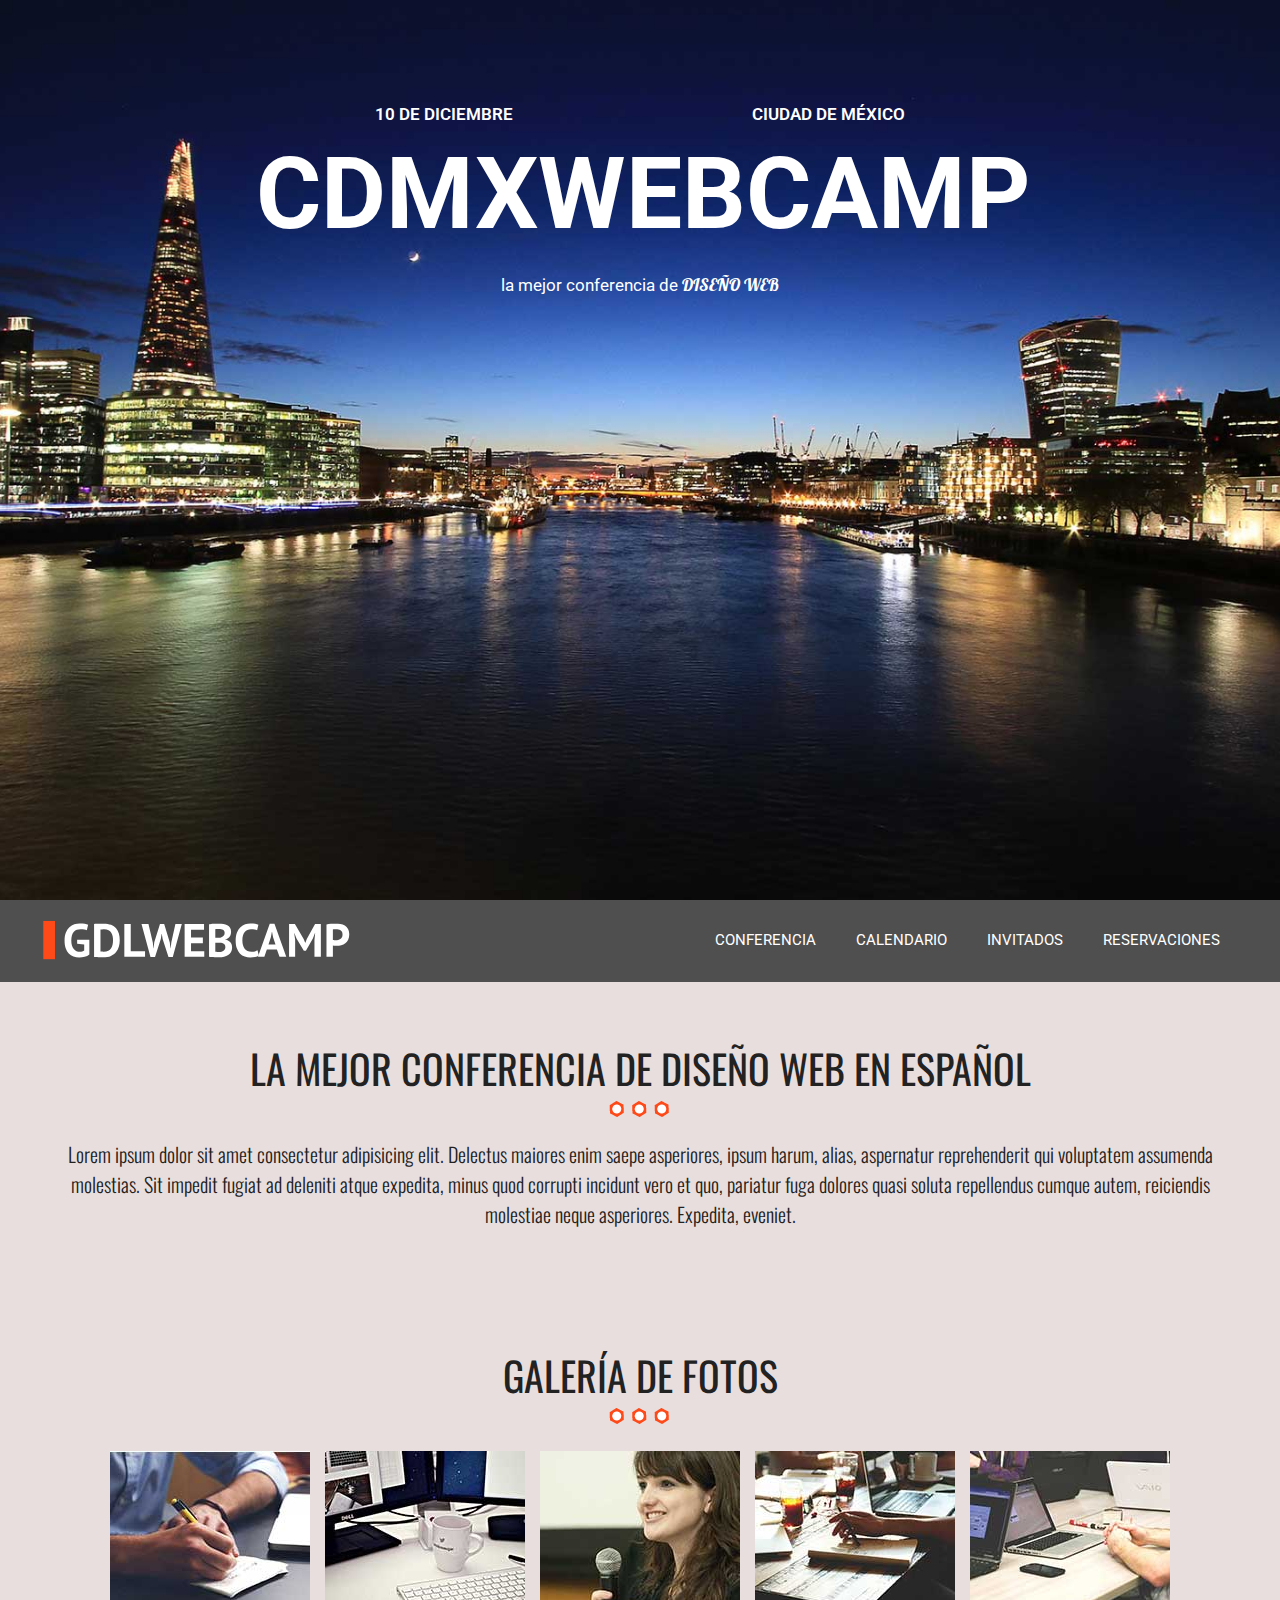
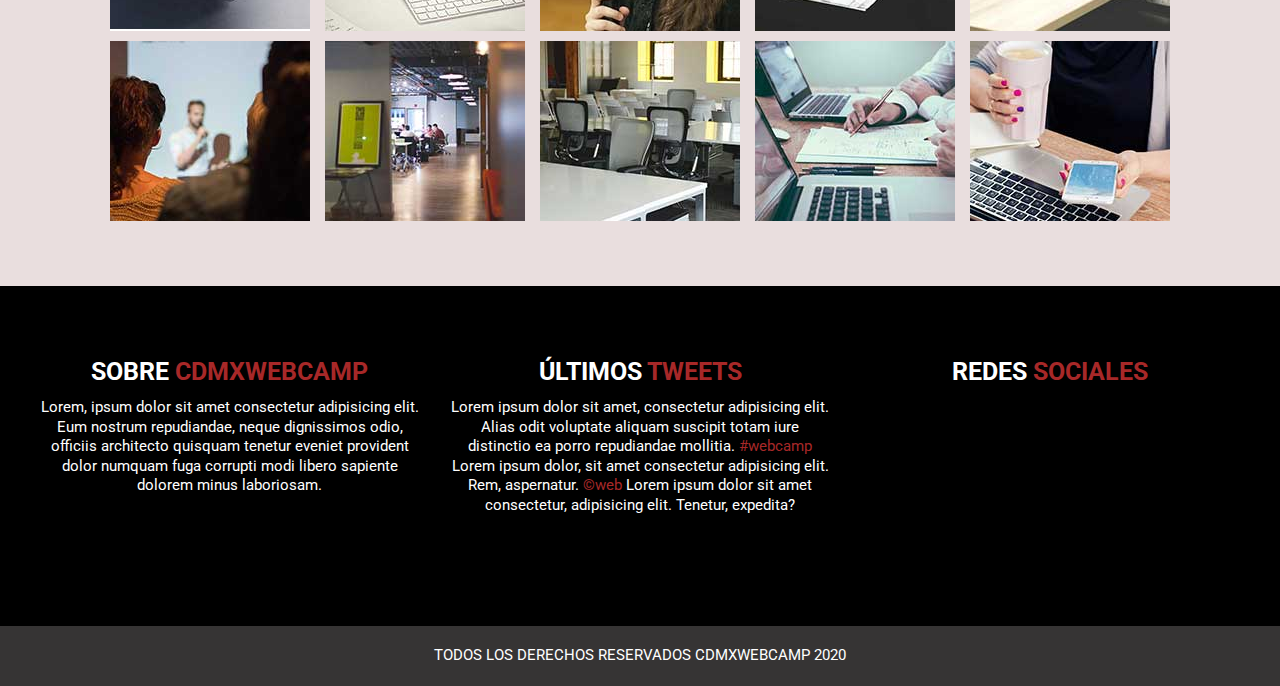
<file: conferencias.html>
<!doctype html>
<html class="no-js" lang="">

  <head>
    <meta charset="utf-8">
    <title>CDMXWebCamp</title>
    <meta name="description" content="">
    <meta name="viewport" content="width=device-width, initial-scale=1">

    <link rel="manifest" href="site.webmanifest">
    <link rel="apple-touch-icon" href="icon.png">
    <!-- Place favicon.ico in the root directory -->

    <link rel="preconnect" href="https://fonts.gstatic.com">
    <link href="https://fonts.googleapis.com/css2?family=Roboto:wght@100;300;400;500;700&display=swap" rel="stylesheet">
    <link href="https://fonts.googleapis.com/css2?family=Lobster&display=swap" rel="stylesheet">
    <link href="https://fonts.googleapis.com/css2?family=Oswald:wght@300;400;600&display=swap" rel="stylesheet">
    <link rel="stylesheet" href="https://use.fontawesome.com/releases/v5.15.1/css/all.css"
      integrity="sha384-vp86vTRFVJgpjF9jiIGPEEqYqlDwgyBgEF109VFjmqGmIY/Y4HV4d3Gp2irVfcrp" crossorigin="anonymous">
    
    <link rel="stylesheet" href="css/normalize.css">
    <link rel="stylesheet" href="css/main.css">
    <link rel="stylesheet" href="css/lightbox.css">

    <meta name="theme-color" content="#fafafa">
  </head>

  <body>
    <!--[if IE]>
    <p class="browserupgrade">You are using an <strong>outdated</strong> browser. Please <a href="https://browsehappy.com/">upgrade your browser</a> to improve your experience and security.</p>
  <![endif]-->

    <!-- Add your site or application content here -->

    <div class="site-header">
      <div class="hero">
        <div class="contenido-header contenedor">
          <nav class="redes-sociales">
            <a href=""><i class="fab fa-facebook-f"></i></a>
            <a href=""><i class="fab fa-twitter"></i></a>
            <a href=""><i class="fab fa-pinterest"></i></a>
            <a href=""><i class="fab fa-instagram"></i></a>
            <a href=""><i class="fab fa-youtube"></i></a>
          </nav>
          <div class="informacion-evento">
            <p class="fecha"><i class="fas fa-calendar-alt"></i> 10 de diciembre</p>
            <p class="ciudad"><i class="fas fa-map-marker-alt"></i> Ciudad de México</p>
          </div> <!-- informacion-evento -->
          <a href="index.html">
            <h1 class="titulo">
              <p>CDMX</p>
              <p>Web</p>
              <p>Camp</p>
            </h1>
          </a>
          <p class="slogan">la mejor conferencia de <span>diseño web</span> </p>
        </div> <!-- contenido-header -->
      </div> <!-- hero -->
    </div>

    <!-- +++++++++++++++++++++++++  BARRA DE NAVEGACION  ++++++++++++++++++++++++++++++++++++ -->

    <div class="barra">
      <div class="contenedor-general ">
        <div class="contenido-barra">
          <div class="responsivo">
            <div class="logo">
              <img src="img/logo.svg" alt="">
            </div>

            <div class="menu-responsive">
              <span></span>
              <span></span>
              <span></span>
            </div>
          </div>

          <nav class="navegacion-principal">
            <a href="conferencia.html">conferencia</a>
            <a href="calendario.html">calendario</a>
            <a href="invitados.html">invitados</a>
            <a href="reservaciones.html">reservaciones</a>
          </nav>
        </div><!-- CONTENIDO-BARRA -->

      </div> <!-- CONTENEDOR GENERAL-->
    </div> <!-- BARRA-->


    <!-- +++++++++++++++++++++++++  SECCION CONFERENCIA    ++++++++++++++++++++++++++++++++++++ -->

    <section class="seccion contenedor-general">
      <div class="contenido-conferencia">
        <h2>la mejor conferencia de diseño web en español</h2>
        <p>Lorem ipsum dolor sit amet consectetur adipisicing elit. Delectus maiores enim saepe asperiores, ipsum harum,
          alias, aspernatur reprehenderit qui voluptatem assumenda molestias. Sit impedit fugiat ad deleniti atque
          expedita, minus quod corrupti incidunt vero et quo, pariatur fuga dolores quasi soluta repellendus cumque
          autem, reiciendis molestiae neque asperiores. Expedita, eveniet.</p>
      </div>
    </section>

    <!-- +++++++++++++++++++++++++  SECCION GALERÍA    ++++++++++++++++++++++++++++++++++++ -->

    <section class="seccion contenedor-galeria">
      <h2>galería de fotos</h2>
      <div class="contenedor-general">
        <a href="img/img/galeria/01.jpg" data-lightbox="galeria">
          <img src="img/img/galeria/thumbs/01.jpg" alt="Imagen galería" >
        </a>
        <a href="img/img/galeria/02.jpg" data-lightbox="galeria">
          <img src="img/img/galeria/thumbs/02.jpg" alt="Imagen galería">
        </a>
        <a href="img/img/galeria/03.jpg" data-lightbox="galeria">
          <img src="img/img/galeria/thumbs/03.jpg" alt="Imagen galería">
        </a>
        <a href="img/img/galeria/04.jpg" data-lightbox="galeria">
          <img src="img/img/galeria/thumbs/04.jpg" alt="Imagen galería">
        </a>
        <a href="img/img/galeria/05.jpg" data-lightbox="galeria">
          <img src="img/img/galeria/thumbs/05.jpg" alt="Imagen galería">
        </a>
        <a href="img/img/galeria/06.jpg" data-lightbox="galeria">
          <img src="img/img/galeria/thumbs/06.jpg" alt="Imagen galería">
        </a>
        <a href="img/img/galeria/07.jpg" data-lightbox="galeria">
          <img src="img/img/galeria/thumbs/07.jpg" alt="Imagen galería">
        </a>
        <a href="img/img/galeria/08.jpg" data-lightbox="galeria">
          <img src="img/img/galeria/thumbs/08.jpg" alt="Imagen galería">
        </a>
        <a href="img/img/galeria/09.jpg" data-lightbox="galeria">
          <img src="img/img/galeria/thumbs/09.jpg" alt="Imagen galería">
        </a>
        <a href="img/img/galeria/10.jpg" data-lightbox="galeria">
          <img src="img/img/galeria/thumbs/10.jpg" alt="Imagen galería">
        </a>

      </div>
    </section>




    <!-- +++++++++++++++++++++++++  FOOTER  ++++++++++++++++++++++++++++++++++++ -->

    <footer class="contenedor-footer">
      <div class="contenedor-general contenido-footer">
        <div class="info-footer">
          <h3>sobre <span>CDMXWebCamp</span></h3>
          <p>Lorem, ipsum dolor sit amet consectetur adipisicing elit. Eum nostrum repudiandae, neque dignissimos odio,
            officiis architecto quisquam tenetur eveniet provident dolor numquam fuga corrupti modi libero sapiente
            dolorem minus laboriosam.</p>
        </div>
        <div class="info-footer">
          <h3>últimos <span>tweets</span></h3>
          <p>Lorem ipsum dolor sit amet, consectetur adipisicing elit. Alias odit voluptate aliquam suscipit totam iure
            distinctio ea porro repudiandae mollitia. <span>#webcamp</span> Lorem ipsum dolor, sit amet consectetur
            adipisicing elit. Rem, aspernatur. <span>&copy;web</span> Lorem ipsum dolor sit amet consectetur,
            adipisicing elit. Tenetur, expedita? </p>
        </div>
        <div class="info-footer">
          <h3>redes <span>sociales</span></h3>
          <nav class="redes-sociales">
            <a href=""><i class="fab fa-facebook-f"></i></a>
            <a href=""><i class="fab fa-twitter"></i></a>
            <a href=""><i class="fab fa-pinterest"></i></a>
            <a href=""><i class="fab fa-instagram"></i></a>
            <a href=""><i class="fab fa-youtube"></i></a>
          </nav>
        </div>
      </div>
      <!--contenedor-->
      <p class="derechos">todos los derechos reservados CDMXWebCamp 2020</p>
    </footer>








    <script src="js/vendor/modernizr-3.8.0.min.js"></script>
    <script src="https://code.jquery.com/jquery-3.4.1.min.js"
      integrity="sha256-CSXorXvZcTkaix6Yvo6HppcZGetbYMGWSFlBw8HfCJo=" crossorigin="anonymous"></script>
    <script>
      window.jQuery || document.write('<script src="js/vendor/jquery-3.4.1.min.js"><\/script>')

    </script>
    <script src="js/jquery.lettering.js"></script>
    <script src="js/jquery.countdown.min.js"></script>
    <script src="js/jquery.animateNumber.min.js"></script>
    
    <script src="js/plugins.js"></script>
    <!-- <script src="js/mapa.js"></script> -->
    <script src="js/main.js"></script>
    <script src="js/lightbox.js"></script>
    <!-- Google Analytics: change UA-XXXXX-Y to be your site's ID. -->
    <script>
      window.ga = function () {
        ga.q.push(arguments)
      };
      ga.q = [];
      ga.l = +new Date;
      ga('create', 'UA-XXXXX-Y', 'auto');
      ga('set', 'transport', 'beacon');
      ga('send', 'pageview')

    </script>
    <script src="https://www.google-analytics.com/analytics.js" async></script>
  </body>

</html>
</file>
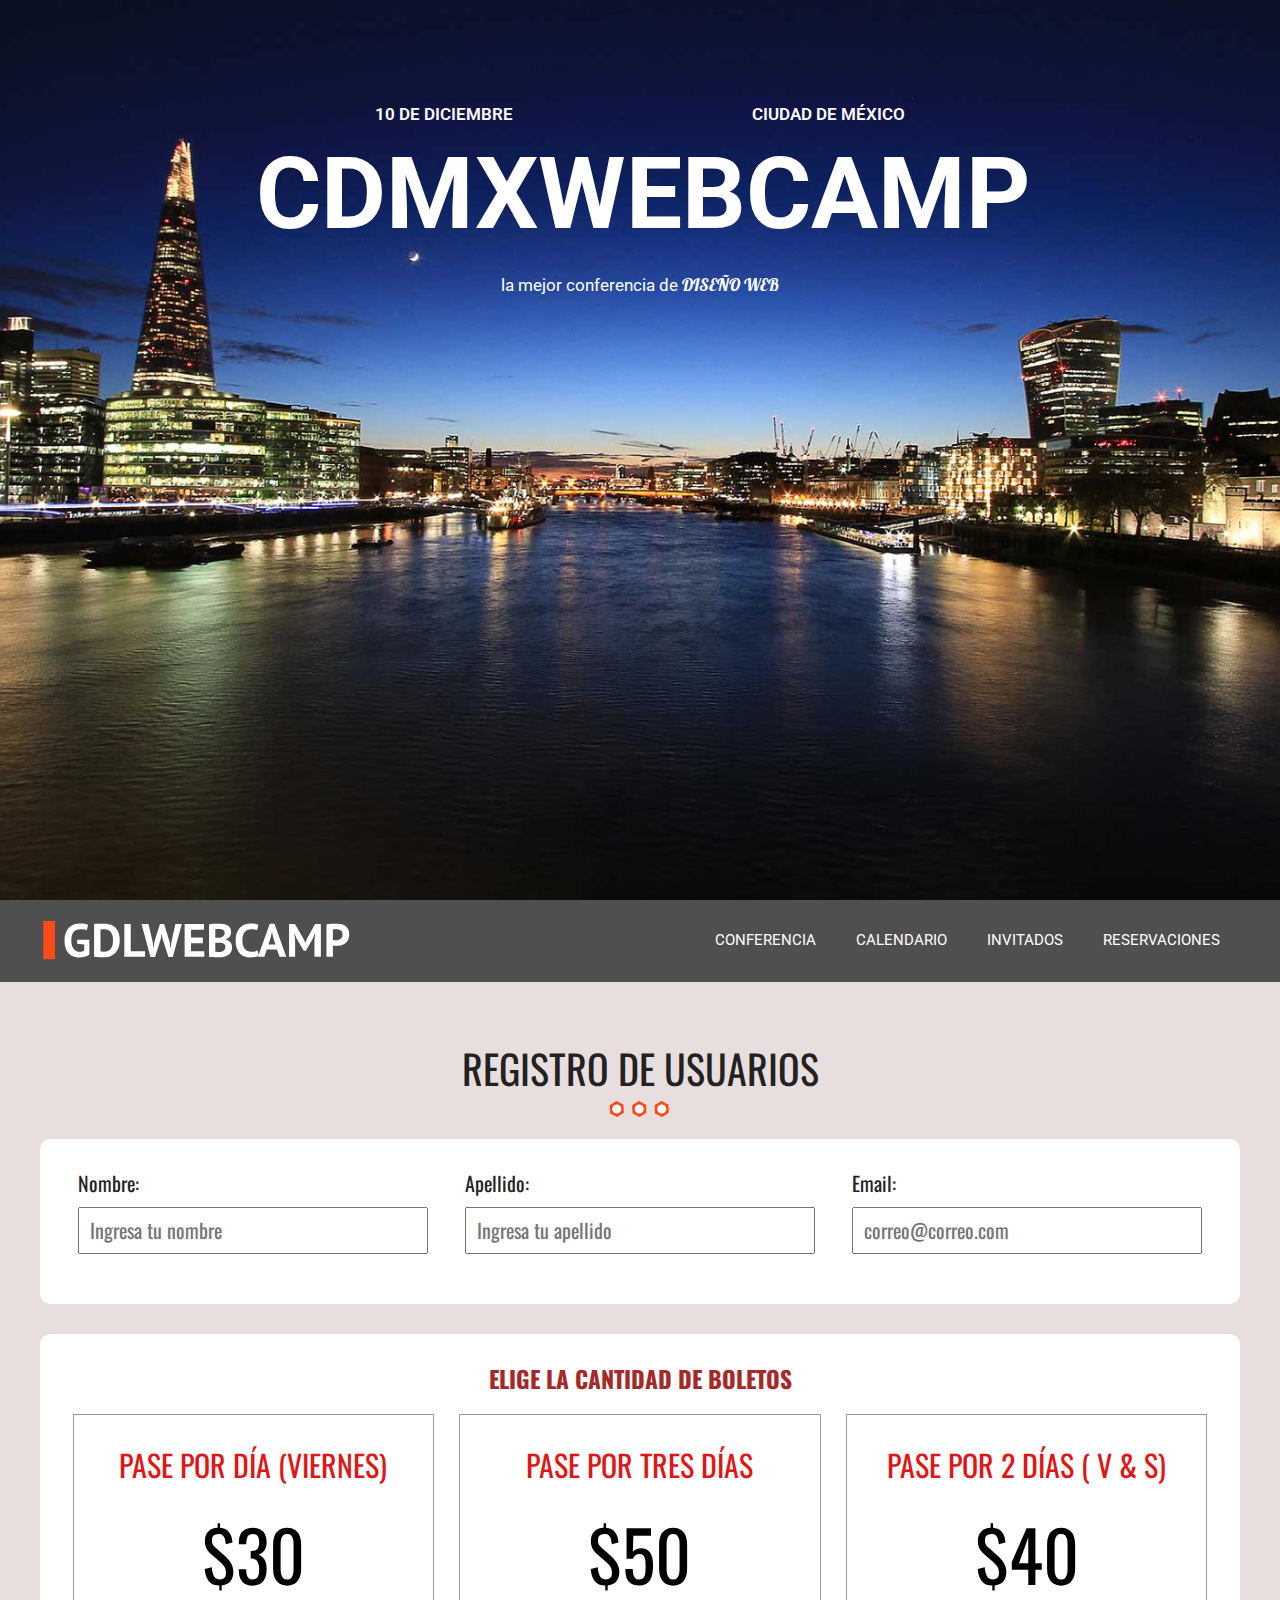
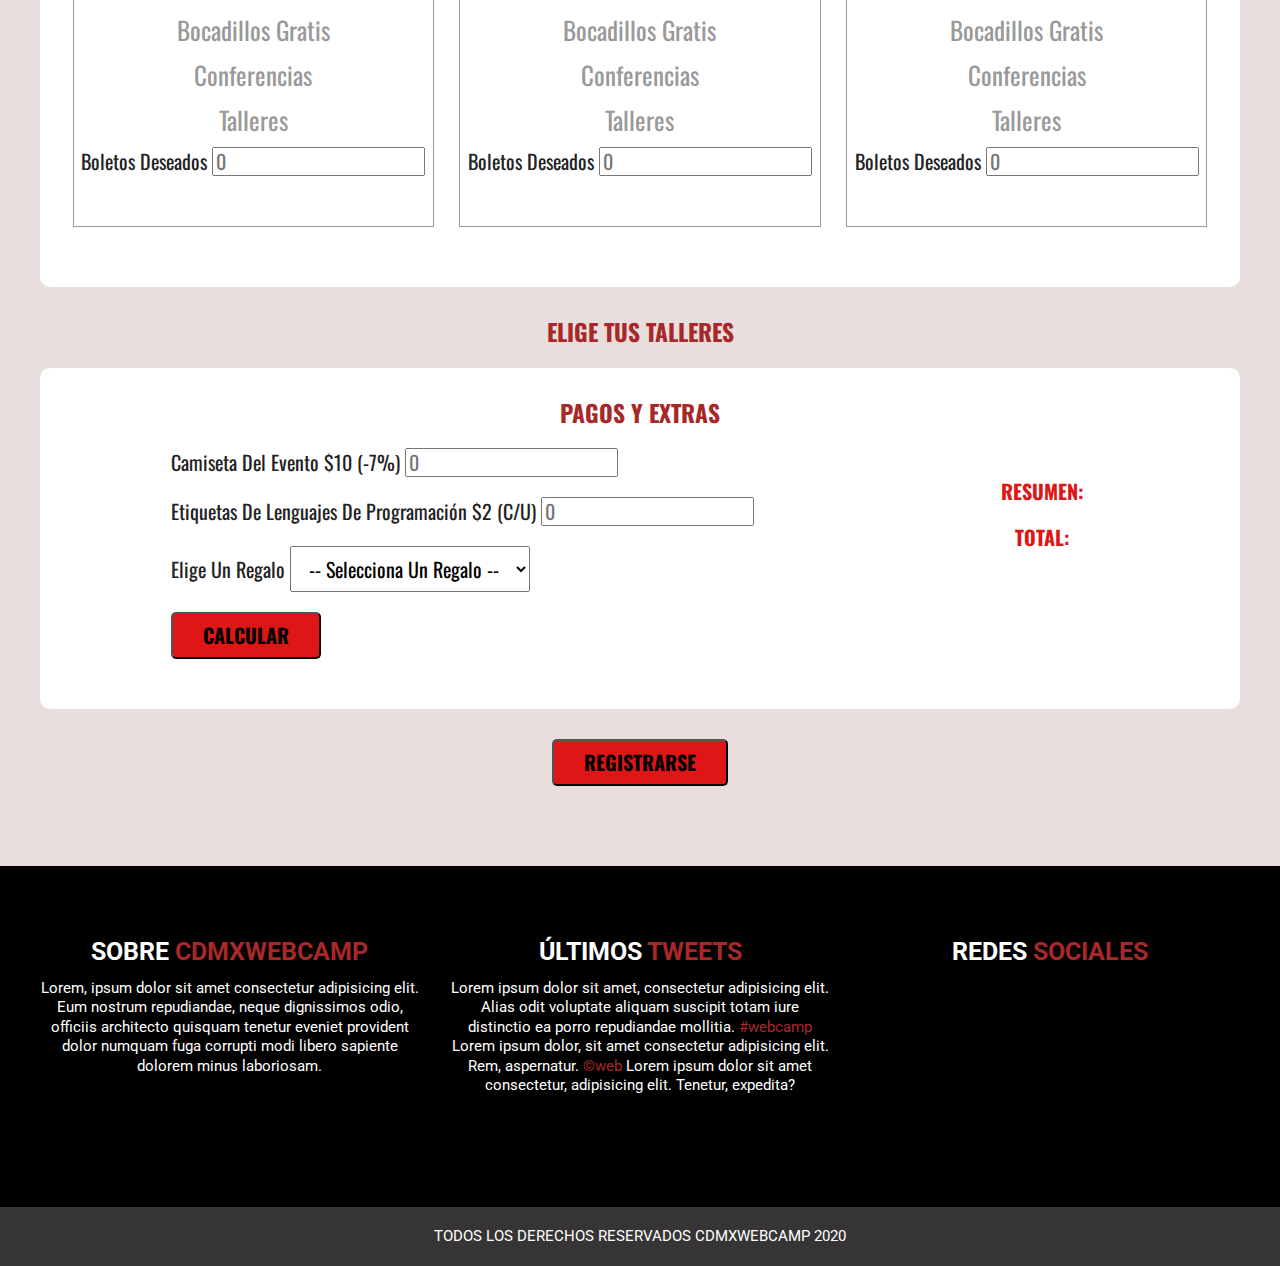
<file: reservaciones.html>
<!doctype html>
<html class="no-js" lang="">

  <head>
    <meta charset="utf-8">
    <title>CDMXWebCamp</title>
    <meta name="description" content="">
    <meta name="viewport" content="width=device-width, initial-scale=1">

    <link rel="manifest" href="site.webmanifest">
    <link rel="apple-touch-icon" href="icon.png">
    <!-- Place favicon.ico in the root directory -->

    <link rel="preconnect" href="https://fonts.gstatic.com">
    <link href="https://fonts.googleapis.com/css2?family=Roboto:wght@100;300;400;500;700&display=swap" rel="stylesheet">
    <link href="https://fonts.googleapis.com/css2?family=Lobster&display=swap" rel="stylesheet">
    <link href="https://fonts.googleapis.com/css2?family=Oswald:wght@300;400;600&display=swap" rel="stylesheet">
    <link rel="stylesheet" href="https://use.fontawesome.com/releases/v5.15.1/css/all.css"
      integrity="sha384-vp86vTRFVJgpjF9jiIGPEEqYqlDwgyBgEF109VFjmqGmIY/Y4HV4d3Gp2irVfcrp" crossorigin="anonymous">
      
      <link rel="stylesheet" href="css/normalize.css">
    <link rel="stylesheet" href="css/main.css">

    <meta name="theme-color" content="#fafafa">
  </head>

  <body>
    <!--[if IE]>
    <p class="browserupgrade">You are using an <strong>outdated</strong> browser. Please <a href="https://browsehappy.com/">upgrade your browser</a> to improve your experience and security.</p>
  <![endif]-->

    <!-- Add your site or application content here -->

    <div class="site-header">
      <div class="hero">
        <div class="contenido-header contenedor">
          <nav class="redes-sociales">
            <a href=""><i class="fab fa-facebook-f"></i></a>
            <a href=""><i class="fab fa-twitter"></i></a>
            <a href=""><i class="fab fa-pinterest"></i></a>
            <a href=""><i class="fab fa-instagram"></i></a>
            <a href=""><i class="fab fa-youtube"></i></a>
          </nav>
          <div class="informacion-evento">
            <p class="fecha"><i class="fas fa-calendar-alt"></i> 10 de diciembre</p>
            <p class="ciudad"><i class="fas fa-map-marker-alt"></i> Ciudad de México</p>
          </div> <!-- informacion-evento -->
          <a href="index.html">
            <h1 class="titulo">
              <p>CDMX</p>
              <p>Web</p>
              <p>Camp</p>
            </h1>
          </a>
          <p class="slogan">la mejor conferencia de <span>diseño web</span> </p>
        </div> <!-- contenido-header -->
      </div> <!-- hero -->
    </div>

    <!-- +++++++++++++++++++++++++  BARRA DE NAVEGACION  ++++++++++++++++++++++++++++++++++++ -->

    <div class="barra">
      <div class="contenedor-general ">
        <div class="contenido-barra">
          <div class="responsivo">
            <div class="logo">
              <img src="img/logo.svg" alt="">
            </div>

            <div class="menu-responsive">
              <span></span>
              <span></span>
              <span></span>
            </div>
          </div>

          <nav class="navegacion-principal">
            <a href="conferencia.html">conferencia</a>
            <a href="calendario.html">calendario</a>
            <a href="invitados.html">invitados</a>
            <a href="reservaciones.html">reservaciones</a>
          </nav>
        </div><!-- CONTENIDO-BARRA -->

      </div> <!-- CONTENEDOR GENERAL-->
    </div> <!-- BARRA-->

    <!-- +++++++++++++++++++++++++  SECCION FORMULARIO    ++++++++++++++++++++++++++++++++++++ -->

    <div class="contenedor-general seccion">
      <h2>registro de usuarios</h2>

      <form action="" id="registro" method="POST" class="registro">
        <div class="datos-usuario" id="datos-usuario">

          <div class="campo">
            <label for="nombre">nombre:</label>
            <input type="text" name="nombre" id="nombre" placeholder="Ingresa tu nombre"  class="no-borde">
          </div><!-- campo -->

          <div class="campo">
            <label for="apellido">apellido:</label>
            <input type="text" name="apellido" id="apellido" placeholder="Ingresa tu apellido" class="no-borde">
          </div><!-- campo -->

          <div class="campo">
            <label for="email">email:</label>
            <input type="email" name="email" id="email" placeholder="correo@correo.com" class="no-borde">
          </div><!-- campo -->

        </div><!-- DATOS USUARIO -->
        <div class="error" id="error-usuario">
          <p>Verificar que los campos esten correctos: en Nombre y Apellido solo caracteres alfabeticos. En correo verificar que se tenga un "@" y dominio</p>
        </div>
        <!-- +++++++++++++++++++++++++  PAQUETE   ++++++++++++++++ -->
        <div class="paquetes" id="paquetes">
          <h3>Elige la cantidad de boletos</h3>

          <div class="contenedor-precios">
            <div class="tarjetas">
              <h3>pase por día (viernes)</h3>
              <ul class="detalles-precios">
                <li class="precio">$30</li>
                <li><i class="fas fa-check"></i> bocadillos gratis</li>
                <li><i class="fas fa-check"></i> conferencias</li>
                <li><i class="fas fa-check"></i> talleres</li>
              </ul>
              <div class="orden" id="orden">
                <label for="pase_por_dia">boletos deseados</label>
                <input type="number" name="pase_por_dia" id="pase_por_dia" min="0" size="3" placeholder="0">
              </div><!-- ORDEN-->
            </div>
            <!--TARJETA PRECIO-->

            <div class="tarjetas">
              <h3>pase por tres días</h3>
              <ul class="detalles-precios">
                <li class="precio">$50</li>
                <li><i class="fas fa-check"></i> bocadillos gratis</li>
                <li><i class="fas fa-check"></i> conferencias</li>
                <li><i class="fas fa-check"></i> talleres</li>
              </ul>
              <div class="orden" id="orden">
                <label for="pase_completo">boletos deseados</label>
                <input type="number" name="pase_completo" id="pase_completo" min="0" size="3" placeholder="0">
              </div><!-- ORDEN-->
            </div>
            <!--TARJETA PRECIO-->

            <div class="tarjetas">
              <h3>pase por 2 días ( v & s)</h3>
              <ul class="detalles-precios">
                <li class="precio">$40</li>
                <li><i class="fas fa-check"></i> bocadillos gratis</li>
                <li><i class="fas fa-check"></i> conferencias</li>
                <li><i class="fas fa-check"></i> talleres</li>
              </ul>
              <div class="orden" id="orden">
                <label for="pase_dos_dias">boletos deseados</label>
                <input type="number" name="pase_dos_dias" id="pase_dos_dias" min="0" size="3" placeholder="0">
              </div><!-- ORDEN-->
            </div>
            <!--TARJETA PRECIO-->
          </div>
          <!--CONNTENEDOR PRECIOS-->
        </div><!-- PAQUETES -->

        <!-- +++++++++++++++++++++++++  EVENTOS   ++++++++++++++++ -->

        <div id="eventos" class="eventos ">
          <h3>Elige tus talleres</h3>
          <div class="caja">
            <div id="viernes" class="contenido-dia dias">
              <h4>Viernes</h4>
              <div class="tcs">
                <p>Talleres:</p>
                <div class="contenidos">
                  <label><input type="checkbox" name="registro[]" id="taller_01" value="taller_01"><time>10:00</time>
                    Responsive Web Design</label>
                  <label><input type="checkbox" name="registro[]" id="taller_02" value="taller_02"><time>12:00</time>
                    Flexbox</label>
                  <label><input type="checkbox" name="registro[]" id="taller_03" value="taller_03"><time>14:00</time>
                    HTML5 y CSS3</label>
                  <label><input type="checkbox" name="registro[]" id="taller_04" value="taller_04"><time>17:00</time>
                    Drupal</label>
                  <label><input type="checkbox" name="registro[]" id="taller_05" value="taller_05"><time>19:00</time>
                    WordPress</label>
                </div> <!-- CONTENIDOS -->
              </div>
              <div class="conferencias">
                <div class="tcs">
                  <p>Conferencias:</p>
                  <div class="contenidos">
                    <label><input type="checkbox" name="registro[]" id="conf_01" value="conf_01"><time>10:00</time> Como
                      ser
                      Freelancer</label>
                    <label><input type="checkbox" name="registro[]" id="conf_02" value="conf_02"><time>17:00</time>
                      Tecnologías del Futuro</label>
                    <label><input type="checkbox" name="registro[]" id="conf_03" value="conf_03"><time>19:00</time>
                      Seguridad en la Web</label>
                  </div> <!-- CONTENIDOS -->
                </div>
              </div>
              <div class="seminarios">
                <div class="tcs">
                  <p>Seminarios:</p>
                  <div class="contenidos">
                    <label><input type="checkbox" name="registro[]" id="sem_01" value="sem_01"><time>10:00</time> Diseño
                      UI
                      y UX para móviles</label>
                  </div> <!-- CONTENIDOS -->
                </div>
              </div>
            </div>
            <!--#viernes-->
            <div id="sabado" class="contenido-dia dias ">
              <h4>Sábado</h4>
              <div>
                <div class="tcs">
                  <p>Talleres:</p>
                  <div class="contenidos">
                    <label><input type="checkbox" name="registro[]" id="taller_06" value="taller_06"><time>10:00</time>
                      AngularJS</label>
                    <label><input type="checkbox" name="registro[]" id="taller_07" value="taller_07"><time>12:00</time>
                      PHP
                      y MySQL</label>
                    <label><input type="checkbox" name="registro[]" id="taller_08" value="taller_08"><time>14:00</time>
                      JavaScript Avanzado</label>
                    <label><input type="checkbox" name="registro[]" id="taller_09" value="taller_09"><time>17:00</time>
                      SEO
                      en Google</label>
                    <label><input type="checkbox" name="registro[]" id="taller_10" value="taller_10"><time>19:00</time>
                      De
                      Photoshop a HTML5 y CSS3</label>
                    <label><input type="checkbox" name="registro[]" id="taller_11" value="taller_11"><time>21:00</time>
                      PHP
                      Medio y Avanzado</label>
                  </div> <!-- CONTENIDOS -->
                </div>
              </div>
              <div>
                <div class="tcs">
                  <p>Conferencias:</p>
                  <div class="contenidos">
                    <label><input type="checkbox" name="registro[]" id="conf_04" value="conf_04"><time>10:00</time> Como
                      crear una tienda online que venda millones en pocos días</label>
                    <label><input type="checkbox" name="registro[]" id="conf_05" value="conf_05"><time>17:00</time> Los
                      mejores lugares para encontrar trabajo</label>
                    <label><input type="checkbox" name="registro[]" id="conf_06" value="conf_06"><time>19:00</time>
                      Pasos
                      para crear un negocio rentable</label>
                  </div> <!-- CONTENIDOS -->
                </div>
              </div>
              <div>
                <div class="tcs">
                  <p>Seminarios:</p>
                  <div class="contenidos">
                    <label><input type="checkbox" name="registro[]" id="sem_02" value="sem_02"><time>10:00</time>
                      Aprende a
                      Programar en una mañana</label>
                    <label><input type="checkbox" name="registro[]" id="sem_03" value="sem_03"><time>17:00</time> Diseño
                      UI
                      y UX para móviles</label>
                  </div> <!-- CONTENIDOS -->
                </div>
              </div>

            </div>
            <!--#sabado-->
            <div id="domingo" class="contenido-dia dias ">
              <h4>Domingo</h4>
              <div>
                <div class="tcs">
                  <p>Talleres:</p>
                  <div class="contenidos">
                    <label><input type="checkbox" name="registro[]" id="taller_12" value="taller_12"><time>10:00</time>
                      Laravel</label>
                    <label><input type="checkbox" name="registro[]" id="taller_13" value="taller_13"><time>12:00</time>
                      Crea
                      tu propia API</label>
                    <label><input type="checkbox" name="registro[]" id="taller_14" value="taller_14"><time>14:00</time>
                      JavaScript y jQuery</label>
                    <label><input type="checkbox" name="registro[]" id="taller_15" value="taller_15"><time>17:00</time>
                      Creando Plantillas para WordPress</label>
                    <label><input type="checkbox" name="registro[]" id="taller_16" value="taller_16"><time>19:00</time>
                      Tiendas Virtuales en Magento</label>
                  </div> <!-- CONTENIDOS -->
                </div>
              </div>
              <div>
                <div class="tcs">
                  <p>Conferencias:</p>
                  <div class="contenidos">
                    <label><input type="checkbox" name="registro[]" id="conf_07" value="conf_07"><time>10:00</time> Como
                      hacer Marketing en línea</label>
                    <label><input type="checkbox" name="registro[]" id="conf_08" value="conf_08"><time>17:00</time> ¿Con
                      que
                      lenguaje debo empezar?</label>
                    <label><input type="checkbox" name="registro[]" id="conf_09" value="conf_09"><time>19:00</time>
                      Frameworks y librerias Open Source</label>
                  </div> <!-- CONTENIDOS -->
                </div>
              </div>
              <div>
                <div class="tcs">
                  <p>Seminarios:</p>
                  <div class="contenidos">
                    <label><input type="checkbox" name="registro[]" id="sem_04" value="sem_04"><time>14:00</time>
                      Creando
                      una App en Android en una tarde</label>
                    <label><input type="checkbox" name="registro[]" id="sem_05" value="sem_05"><time>17:00</time>
                      Creando
                      una App en iOS en una tarde</label>
                  </div> <!-- CONTENIDOS -->
                </div>
              </div>
            </div>
            <!--#domingo-->
          </div>
          <!--.caja-->
        </div>
        <!--#EVENTOS-->

        <!-- +++++++++++++++++++++++++  RESUMEN   ++++++++++++++++ -->

        <div class="resumen" id="resumen">
          <h3>pagos y extras</h3>
          <div class="caja-pagos">
            <div class="extras">
              <div class="orden">
                <label for="camisa">camiseta del evento $10 (-7%)</label>
                <input type="number" name="camisa" id="camisa" min="0" size="3" placeholder="0">
              </div><!-- ORDEN-->

              <div class="orden">
                <label for="etiquetas">etiquetas de lenguajes de programación $2 (C/U)</label>
                <input type="number" name="etiquetas" id="etiquetas" min="0" size="3" placeholder="0">
              </div><!-- ORDEN-->

              <div class="orden">
                <label for="regalo">elige un regalo</label>
                <select name="regalo" id="regalo">
                  <option value="">-- selecciona un regalo --</option>
                  <option value="eti">Etiqueta</option>
                  <option value="pul">Pulsera</option>
                  <option value="plu">Pluma</option>
                </select>
              </div><!-- ORDEN-->

              <input type="button" id="calcular" class="boton" value="Calcular">
            </div> <!-- EXTRAS -->
            <!-- +++++++++++++++++++++++++  CALCULAR   ++++++++++++++++ -->

            <div class="calcular">

              <div class="total">
                <p class="resumen-datos">Resumen:</p>
                <div class="lista-productos" id="lista-productos"></div>

                <p class="total-pagar">Total:</p>
                <div class="suma-total" id="suma-total"></div>

              </div> <!-- TOTAL -->

            </div> <!-- CALCULAR -->


          </div> <!--CAJA-->
        </div><!--RESUMEN-->

        <div class="">
          <input type="submit" id="btnRegistro" value="Registrarse" class="boton">
        </div>

        
        <!--error general-->
      </form>
    </div>

    <!-- +++++++++++++++++++++++++  FOOTER  ++++++++++++++++++++++++++++++++++++ -->

    <footer class="contenedor-footer">
      <div class="contenedor-general contenido-footer">
        <div class="info-footer">
          <h3>sobre <span>CDMXWebCamp</span></h3>
          <p>Lorem, ipsum dolor sit amet consectetur adipisicing elit. Eum nostrum repudiandae, neque dignissimos odio,
            officiis architecto quisquam tenetur eveniet provident dolor numquam fuga corrupti modi libero sapiente
            dolorem minus laboriosam.</p>
        </div>
        <div class="info-footer">
          <h3>últimos <span>tweets</span></h3>
          <p>Lorem ipsum dolor sit amet, consectetur adipisicing elit. Alias odit voluptate aliquam suscipit totam iure
            distinctio ea porro repudiandae mollitia. <span>#webcamp</span> Lorem ipsum dolor, sit amet consectetur
            adipisicing elit. Rem, aspernatur. <span>&copy;web</span> Lorem ipsum dolor sit amet consectetur,
            adipisicing elit. Tenetur, expedita? </p>
        </div>
        <div class="info-footer">
          <h3>redes <span>sociales</span></h3>
          <nav class="redes-sociales">
            <a href=""><i class="fab fa-facebook-f"></i></a>
            <a href=""><i class="fab fa-twitter"></i></a>
            <a href=""><i class="fab fa-pinterest"></i></a>
            <a href=""><i class="fab fa-instagram"></i></a>
            <a href=""><i class="fab fa-youtube"></i></a>
          </nav>
        </div>
      </div>
      <!--contenedor-->
      <p class="derechos">todos los derechos reservados CDMXWebCamp 2020</p>
    </footer>








    <script src="js/vendor/modernizr-3.8.0.min.js"></script>
    <script src="https://code.jquery.com/jquery-3.4.1.min.js"
      integrity="sha256-CSXorXvZcTkaix6Yvo6HppcZGetbYMGWSFlBw8HfCJo=" crossorigin="anonymous"></script>
    <script>
      window.jQuery || document.write('<script src="js/vendor/jquery-3.4.1.min.js"><\/script>')

    </script>

    <script src="js/plugins.js"></script>
    <script src="js/main.js"></script>

    <!-- Google Analytics: change UA-XXXXX-Y to be your site's ID. -->
    <script>
      window.ga = function () {
        ga.q.push(arguments)
      };
      ga.q = [];
      ga.l = +new Date;
      ga('create', 'UA-XXXXX-Y', 'auto');
      ga('set', 'transport', 'beacon');
      ga('send', 'pageview')

    </script>
    <script src="https://www.google-analytics.com/analytics.js" async></script>
  </body>

</html>
</file>
<file: css/main.css>
/*! HTML5 Boilerplate v7.3.0 | MIT License | https://html5boilerplate.com/ */

/* main.css 2.0.0 | MIT License | https://github.com/h5bp/main.css#readme */
/*
 * What follows is the result of much research on cross-browser styling.
 * Credit left inline and big thanks to Nicolas Gallagher, Jonathan Neal,
 * Kroc Camen, and the H5BP dev community and team.
 */

/* ==========================================================================
   Base styles: opinionated defaults
   ========================================================================== */

html {
  color: #222;
  font-size: 62.5%;
  /** Reset para REMS - 62.5% = 10px de 16px **/

  box-sizing: border-box;
}

*,
*::before,
*::after {
  box-sizing: inherit;
}

/*
 * Remove text-shadow in selection highlight:
 * https://twitter.com/miketaylr/status/12228805301
 *
 * Vendor-prefixed and regular ::selection selectors cannot be combined:
 * https://stackoverflow.com/a/16982510/7133471
 *
 * Customize the background color to match your design.
 */

::-moz-selection {
  background: #b3d4fc;
  text-shadow: none;
}

::selection {
  background: #b3d4fc;
  text-shadow: none;
}

/*
 * A better looking default horizontal rule
 */

hr {
  display: block;
  height: 1px;
  border: 0;
  border-top: 1px solid #ccc;
  margin: 1em 0;
  padding: 0;
}

/*
 * Remove the gap between audio, canvas, iframes,
 * images, videos and the bottom of their containers:
 * https://github.com/h5bp/html5-boilerplate/issues/440
 */

audio,
canvas,
iframe,
img,
svg,
video {
  vertical-align: middle;
}

/*
 * Remove default fieldset styles.
 */

fieldset {
  border: 0;
  margin: 0;
  padding: 0;
}

/*
 * Allow only vertical resizing of textareas.
 */

textarea {
  resize: vertical;
}

/* ==========================================================================
   Browser Upgrade Prompt
   ========================================================================== */

.browserupgrade {
  margin: 0.2em 0;
  background: #ccc;
  color: #000;
  padding: 0.2em 0;
}

/* ==========================================================================
   Author's custom styles
   ========================================================================== */
:root {
  --cursiva: 'Lobster', cursive;
  --colorBarras: #504f4f;

}

body {
  background-color: #e9dede;
  line-height: 1.4;
  font-family: 'Roboto', sans-serif;
  font-size: 2rem;
}

/* +++++++++++++++++++++++++++++ GENERALES ++++++++++++++++++++++++++++++++++++++++++*/
.contenedor-general {
  max-width: 1200px;
  width: 95%;
  margin: 0 auto;
}

.contenedor {
  max-width: 1000px;
  width: 90%;
  margin: 0 auto;
}

@media (min-width: 768px) {
  .contenedor {
    width: 60%;
  }
}

a {
  text-decoration: none;
  color: #ffffff;
}

h1,
h2,
h3,
p {
  margin: 0;
  line-height: 1.3;
}

ul {
  list-style: none;
  padding: 0;
  margin: 0;
}

/* img {
  width: 100%;
}
 */

.seccion {
  font-family: 'Oswald', sans-serif;
  padding: 6rem 0;
  text-align: center;
}

.seccion h2 {
  font-size: 4rem;
  text-transform: uppercase;
  font-weight: 400;
  margin-bottom: 1.5rem;
}

.seccion h2::after {
  content: "";
  display: block;
  width: 10rem;
  height: 3rem;
  background-image: url("../img/img/separador.png");
  background-repeat: no-repeat;
  margin: 0 auto;
}

.contenedor-boton {
  text-align: end;
}

.boton {
  padding: 1rem 3rem;
  background-color: #df1616;
  text-transform: uppercase;
  font-weight: 700;
  border-radius: .5rem;
  transition: all .3s ease-in-out;
}

.boton:hover {
  background-color: #a72828;
}

.tarjetas {
  /* border: 1px solid #a72828; */
  background-color: #ffffff;
  text-align: center;
  padding: 3rem 0;
  text-transform: capitalize;
  margin-bottom: 3rem;
  transition: all .5s ease-in-out;
  width: 80%;
  margin: 0 auto 3rem auto;
  border: .5px solid #999;
}

.tarjetas:hover {
  border: 2px solid #ff0000;
  transform: scale(1.1);
}

@media (min-width: 480px) {
  .tarjetas {
    width: calc(50% - 2rem);
  }
}

@media (min-width: 768px) {
  .tarjetas {
    max-width: 380px;
    width: calc(32% - 1rem);
  }
}

.capitalizar {
  text-transform: capitalize;
}

/* +++++++++++++++++++++++++++++  HEADER  ++++++++++++++++++++++++++++++++++++++++*/
.site-header,
.site-header a {
  color: #ffffff;
}

.hero {
  height: 100vh;
  background-image: url("../img/img/encabezado.jpg");
  background-position: center center;
  background-size: cover;
  background-repeat: no-repeat;
}

.contenido-header {
  text-align: center;
  padding-top: 2rem;
}

nav.redes-sociales {
  font-size: 2.7rem;
  display: flex;
  width: 90%;
  margin: 0 auto;
  justify-content: space-between
}

@media (min-width: 768px) {
  .contenido-header nav {
    width: 40%;
  }
}

.informacion-evento {
  justify-content: space-around;
  font-size: 1.7rem;
  text-transform: uppercase;
  margin-top: 7rem;
  font-weight: 600;

}

.fecha {
  margin-bottom: 1.5rem;
}

@media (min-width: 768px) {
  .informacion-evento {
    display: flex;
  }

  .fecha {
    margin-bottom: 0;
  }
}

.informacion-evento i {
  color: #ff0000;
  font-size: 3rem;
}

.titulo {
  width: 100%;
  text-align: center;
  font-size: 4rem;
  margin: 2rem 0;
  text-transform: uppercase;
  color: #ffffff;
  z-index: 10;
}

@media (min-width: 768px) {
  .titulo {
    display: flex;
    text-align: center;
    margin: 0 0 1.5rem 0;
  }
}

@media (min-width: 862px) {
  .titulo {
    font-size: 10rem;
  }
}


@media (min-width: 768px) {
  .char2, .char4, .char6, .char8, .char10, .char12{
    margin-top: -1rem;
  }
  
}

.slogan {
  font-size: 1.7rem;
}

.slogan span {
  font-family: var(--cursiva);
  text-transform: uppercase;
}

/* ++++++++++++++++++++++++++++++++++++++++ BARRA ++++++++++++++++++++++++++++++++++++++++++++ */
.fixed{
  position: fixed;
  top: 0;
  left: 0;
  width: 100%;
  z-index: 2000;
}
.barra {
  background-color: var(--colorBarras);
  padding: 1.5rem 0;
}

@media (min-width: 768px) {
  .contenido-barra {
    display: flex;
    justify-content: space-between;
    align-items: center;
  }
}

@media (min-width: 400px) {

  .responsivo {
    width: 100%;
    display: flex;
    justify-content: space-between;
    align-items: center;
  }
}


.logo img {
  display: block;
  width: 70%;
}

@media (min-width:768px) {
  .logo img {
    display: block;
    width: 65%;
  }
}
nav.navegacion-principal {
  display: none;
  margin-top: 1rem;
}

nav.navegacion-principal a {
  display: block;
  text-align: center;
  text-transform: uppercase;
  font-size: 1.5rem;
  padding: 1rem 2rem;
  border-radius: .5rem;
  transition: all .3s ease-in-out;
}

nav.navegacion-principal a:hover {
  color: #ffffff;
  background-color: #f04b4b;
}

@media (min-width: 768px) {
  nav.navegacion-principal {
    margin-top: 0;
    width: 50%;
    display: flex;
    justify-content: space-around;
  }
}

.menu-responsive span {
  display: block;
  height: .8rem;
  width: 4rem;
  background-color: #ffffff;
  border-radius: .3rem;
  margin: 0 0 .4rem auto;

}

@media (min-width: 768px) {
  .menu-responsive span {
    display: none;
  }

}


/* ++++++++++++++++++++++++++++++++++++++++ seccion conferencia ++++++++++++++++++++++++++++++++++++++++++++ */
.contenido-conferencia p {
  font-weight: 300;
  line-height: 1.5;
}

/* +++++++++++++++++++++++++  SEECCION DEL PROGRAMA    ++++++++++++++++++++++++++++++++++++ */

/* @media (min-width: 992px) { */
.contenedor-programa {
  position: relative;
}

/* } */

.contenedor-video {
  width: 100%;
  overflow-x: hidden;

}

.contenido-programa {
  max-width: 600px;
  margin: 0 auto;

}

.contenedor-programas {
  min-width: 200px;
  max-width: 500px;
  width: 90%;
  height: 90rem;
  position: absolute;
  top: 0;
  bottom: 0;
  left: 0;
  right: 0;
  margin: auto;
  background-color: #e9dedec0;
}

/* @media (min-width: 480px) {
    .contenedor-programas {
       right: 20rem;
     }
  } */
@media (min-width: 768px) {
  .contenedor-programas {
    right: 30rem;
  }
}


@media (min-width: 992px) {
  .contenedor-programas {
    right: 60rem;
  }
}

.contenedor-nav-programas::after {
  content: "";
  display: block;
  height: .3rem;
  width: 100%;
  background-color: #000000;
  margin-top: 1rem;
}

@media (min-width: 768px) {
  .navegacion-programas {
    display: flex;
    justify-content: space-between;

  }
}

.navegacion-programas a {
  color: #000000;
  font-size: 2.5rem;
  font-weight: 300;
  display: block;
  text-transform: capitalize;
}

@media (min-width: 768px) {
  .navegacion-programas a {
    display: flex;
  }
}

.navegacion-programas a i {
  color: #ff0000;
}

.info-evento {
  margin-top: 4rem;
  text-align: start;
  text-transform: capitalize;
}

.detalle-evento p {
  color: #000000;

}

.detalle-evento p i {
  font-size: 3rem;
}

.detalle-evento p i,
.detalle-evento h3 {
  color: #df1616;
  margin-bottom: 2rem;

}

.detalle-evento {
  margin-bottom: 2rem;
}

.detalle-evento:first-child::after {
  content: "";
  display: block;
  width: 100%;
  height: .1rem;
  background-color: #000000;
}

.info-evento div:last-of-type {
  margin-bottom: 0;
}
.activado{
  box-shadow: -.5px 1px 4px 1px #ff0000;
  padding: .7rem 2rem;
  border-radius: 1rem;
  transition: all .3s ease-in-out;
}

/* +++++++++++++++++++++++++  SECCION DE INVITADOS  ++++++++++++++++++++++++++++++++++++ */

.lista-invitados li {
  margin-bottom: 2rem;
}

@media (min-width: 480px) {
  .lista-invitados {
    display: grid;
    grid-template-columns: repeat(2, 1fr);
    gap: 1rem;
  }
}

@media (min-width: 768px) {
  .lista-invitados {
    display: grid;
    grid-template-columns: repeat(3, 1fr);
    gap: 1rem;
  }
}

.invitados {
  position: relative;
  overflow: hidden;
}

.invitados p {
  position: absolute;
  bottom: 0;
  background-color: #352525b9;
  color: #f01414;
  width: 100%;
  padding: 2rem 2rem;
  font-size: 3rem;
  text-transform: uppercase;
  transition: all .5s ease-in-out;
  -webkit-transition: all .5s ease-in-out;
}

@media (min-width: 480px) {
  .invitados p {
    font-size: 2rem;
  }
}

@media (min-width: 992px) {
  .invitados p {
    font-size: 3rem;
  }
}

.invitados img {
  filter: grayscale(1);

  -webkit-filter: grayscale(1);
  max-width: 100%;
  transition: all .5s ease-in-out;
}

.invitados img:hover {
  filter: grayscale(0);
  -webkit-filter: grayscale(0);
  transform: scale(1.1);
  -webkit-transform: scale(1.1);
}

.invitados p:hover {
  bottom: -80px;
  opacity: 0;
}

/* +++++++++++++++++++++++++  SECCION DE CONTADOR  ++++++++++++++++++++++++++++++++++++ */

.contador {
  width: 100%;
  /* height: 40rem; */
  background-image: url("../img/img/bg-resumen.jpg");
  background-position: center center;
  background-repeat: no-repeat;
  background-size: cover;
  margin-top: 2rem;
  background-attachment: fixed;
  padding: 3rem 0;
  position: relative;


}

.contador::before {
  content: "";
  background-color: #222;
  width: 100%;
  display: block;
  position: absolute;
  top: 0;
  bottom: 0;
  left: 0;
  right: 0;
  margin: auto;
  filter: opacity(50%);
  -webkit-filter: opacity(50%);

}

@media (min-width: 768px) {
  .contador {
    padding: 3rem 3rem;
    height: 40rem;
  }
}

.contenedor-contador {
  height: 100%;
}

.contenedor-numeros {
  height: 100%;
  text-align: center;
  position: relative;
  z-index: 20;
}

@media (min-width: 480px) {
  .contenedor-numeros {
    display: grid;
    grid-template-columns: repeat(2, 1fr);
    gap: 2rem;
    align-items: center;
  }
}

@media (min-width: 768px) {
  .contenedor-numeros {
    display: grid;
    grid-template-columns: repeat(4, 1fr);
    gap: 2rem;
  }
}

.numero {
  color: #ffffff;
  font-weight: 700;
  text-transform: uppercase;
  font-size: 2.5rem;
}

.numero p {
  color: #ff0000;
  font-weight: 700;
  text-transform: uppercase;
  font-size: 7rem;
}

/* +++++++++++++++++++++++++  SECCION DE PRECIOS  ++++++++++++++++++++++++++++++++++++ */

@media (min-width: 480px) {
  .contenedor-precios {
    display: flex;
    flex: 1;
    flex-wrap: wrap;
    justify-content: space-around;
  }
}

/* la clase "tarjetas" está definida en la seccion de "generales" más arriba */
.tarjetas h3 {
  font-size: 3rem;
  font-weight: 400;
  color: #df1616;
}

.tarjetas a {
  display: inline-block;
  margin-top: 3rem;
}

.detalles-precios .precio {
  font-size: 7rem;
  color: #000;
}

.detalles-precios li {
  margin: 1rem 0;
  font-size: 2.5rem;
  color: #999;
}

.detalles-precios li i {
  font-size: 2rem;
  color: #df1616;
}


/* +++++++++++++++++++++++++  SECCION DE MAPA - UBICACION  ++++++++++++++++++++++++++++++++++++ */
.mapa {
  max-width: 1400px;
  width: 100%;
  height: 40rem;
 border-top: 2px solid #000000;
 border-bottom: 2px solid #000000;
}


/* +++++++++++++++++++++++++  SECCION DE TESTIMONIALES  ++++++++++++++++++++++++++++++++++++ */
@media (min-width: 480px) {
  .contenedor-testimoniales {
    display: flex;
    flex: 1;
    flex-wrap: wrap;
    justify-content: space-around;
  }
}

.texto-testimonio {
  font-weight: 300;
  font-family: 'Oswald', sans-serif;
  text-transform: lowercase;
  padding: 0 5rem;
  text-align: justify;
  position: relative;
}

.texto-testimonio::before {
  content: '"';
  display: block;
  width: 1rem;
  height: 1rem;
  color: #df1616;
  font-size: 10rem;
  position: absolute;
  top: -10%;
  right: 92%;
}

@media (min-width: 768px) {
  .datos-testimonial {
    display: flex;
    justify-content: center;
    align-items: center;
    padding: 0 2rem;
  }
}

.datos-testimonial img {
  width: 10rem;
  height: 10rem;
  border-radius: 50%;
  margin: 2rem 2rem 0 0;
}

.datos-testimonial cite {
  color: #df1616;
}

.datos-testimonial p:last-of-type {
  font-weight: 300;
}


/* +++++++++++++++++++++++++  SECCION DE NEWSLETTER  ++++++++++++++++++++++++++++++++++++ */
.contenedor-newsletter {
  width: 100%;
  /* height: 40rem;  */
  background-image: url("../img/img/bg-newsletter.jpg");
  background-position: center center;
  background-repeat: no-repeat;
  background-size: cover;
  background-attachment: fixed;
}

@media (min-width: 480px) {
  .contenedor-newsletter {
    height: 40rem;
  }
}

.contenido-newsletter {
  padding: 3rem 0;
  height: 100%;
  width: 100%;
  display: flex;
  justify-content: center;
  align-items: center;
  position: relative;
}

.contenido-newsletter::after {
  content: "";
  width: 100%;
  height: 100%;
  position: absolute;
  background-color: #000000;
  filter: opacity(50%);
  -webkit-filter: opacity(50%);
}

.detalles-newsletter {
  color: #ffffff;
  text-align: center;
  z-index: 10;
}

.detalles-newsletter h1 {
  margin: 0 auto;
}

.boton-blanco {
  display: inline-block;
  margin-top: 3rem;
  border: 2px solid #ffffff;
  padding: 1rem 3rem;
  text-transform: uppercase;
  transition: all .5s ease-in-out;
  -webkit-transition: all .3s ease-in-out;
}

.boton-blanco:hover {
  border: 2px solid #ffe600;
  color: #ffe600;
}


/* <!-- +++++++++++++++++++++++++  SECCION DE CUENTA REGRESIVA   ++++++++++++++++++++++++++++++++++++ --> */

.contenedor-footer {
  background-color: black;
  color: #ffffff;

  text-align: center;
  font-size: 1.5rem;

}

@media (min-width: 768px) {
  .contenedor-footer {
    height: 400px;
    display: flex;
    flex-direction: column;
    justify-content: space-between;
  }

}

.contenido-footer {
  padding: 7rem 0;
}

@media (min-width: 768px) {
  .contenido-footer {
    display: flex;
    justify-content: space-between;
  }
}

.info-footer {
  margin-bottom: 2rem;
}

@media (min-width: 768px) {
  .info-footer {
    width: calc(33.3% - 2rem);
  }
}

.info-footer h3 {
  margin-bottom: 1rem;
  text-transform: uppercase;
  font-size: 2.5rem;
  font-weight: 700;
}

.contenedor-footer span {
  color: #a72828;
}

.derechos {
  background-color: rgb(54, 52, 52);
  padding: 2rem 0;
  text-transform: uppercase;

}

/* <!-- +++++++++++++++++++++++++  SECCION DEL FORMULARIO   ++++++++++++++++++++++++++++++++++++ --> */
.datos-usuario,
.paquetes,
.contenido-dia,
.calcular,
.resumen {
  background-color: #ffffff;
  padding: 3rem 2rem;
  margin-bottom: 3rem;
  border-radius: 1rem;
}
h4{
  margin-top: 0;
  color: #504f4f;
  font-size: 2.8rem;
}
label,
select {
  text-transform: capitalize;
}

form h3 {
  text-transform: uppercase;
  margin-bottom: 2rem;
  color: #a72828;
}


time{
  color: #a72828;
}
input {
  outline: none;
  margin-bottom: 2rem;
  
}


@media (min-width: 768px) {
  .datos-usuario {
    display: flex;
    justify-content: space-around;
  }
}

@media (min-width: 768px) {
  .campo{
    max-width: 350px;
    width: calc(33.3% - 2rem);
  }
}
.campo label {
  display: block;
  text-align: start;
  margin-bottom: 1rem;
}

.campo input {
  padding: 1rem 1rem;
  width: 100%;
}

#viernes{
  display: none;
}
#sabado{
  display: none;
}
#domingo{
  display: none;
}
.tcs p{
  color: #a72828;
  font-size: 2.5rem;
  margin-bottom: 2rem;
}

.contenidos{
  display: flex;
  flex-direction: column;
  text-align: left;
  
}
.dias h4::after {
  content: "";
  display:block ;
  width: 100%;
  height: .7rem;
  background-color: #a72828;
}

@media (min-width: 768px) {
  .dias{
    /* display: grid; */
    grid-template-columns: repeat(3, 1fr);
    grid-template-rows: repeat(1, 1fr);
    
  }
  .dias h4{
    grid-row: 1/2;
    grid-column: 1/4;
  }
}


@media (min-width: 480px) {
  .contenidos{
    margin: 0 auto;
    max-width: 300px;
    width: 60%;
  }
}
@media (min-width: 768px) {
  .contenidos{
    margin: 0 auto;
    max-width: 500px;
    width: 100%;
  }
}
.contenidos label input{
  margin-right:1rem ;
}
/* pagos y extras */

   .extras select{
    padding: .6rem 1.4rem;
  }
  .extras input[type="button"]{
    margin-top: 2rem; 
  }
  @media (min-width: 768px) {
    .extras{
      text-align: left;
    }
  }
@media (min-width: 768px) {
  .caja-pagos{
    display:flex;
    justify-content: space-around;
  }
  
}
.total .lista-productos p{
  color: #000000;
  text-transform: capitalize;
  margin: .6rem 0;

}
.total .resumen-datos,
.total-pagar{
  color: #df1616;
  font-weight: 700;
  text-transform: uppercase;
}
.resumen-datos{
  margin-bottom: 2rem;
}
.total-pagar{
  margin: 2rem;
}

/* .error{
  display: none;
} */
.error {
display: none;
margin-bottom: 3rem;
font-size: 2.4rem;
color: #a72828;
border-bottom: 1px solid #df1616;
text-transform: capitalize;
}
.borde-success{
  border: 2px solid #4b4bdb;
}
.borde-error{
  border: 2px solid #f31b1b;
}

/* ++++++++++++++++++++++++++++++++++++++++ CONFERENCIAS    GALERIA ++++++++++++++++++++++++++++++++++++++++++++ */
 .contenedor-galeria img{
  padding: .5rem;
  text-align: center;
}







/* ==========================================================================
   Helper classes
   ========================================================================== */

/*
 * Hide visually and from screen readers
 */

.hidden {
  display: none !important;
}

/*
* Hide only visually, but have it available for screen readers:
* https://snook.ca/archives/html_and_css/hiding-content-for-accessibility
*
* 1. For long content, line feeds are not interpreted as spaces and small width
*    causes content to wrap 1 word per line:
*    https://medium.com/@jessebeach/beware-smushed-off-screen-accessible-text-5952a4c2cbfe
*/

.sr-only {
  border: 0;
  clip: rect(0, 0, 0, 0);
  height: 1px;
  margin: -1px;
  overflow: hidden;
  padding: 0;
  position: absolute;
  white-space: nowrap;
  width: 1px;
  /* 1 */
}

/*
* Extends the .sr-only class to allow the element
* to be focusable when navigated to via the keyboard:
* https://www.drupal.org/node/897638
*/

.sr-only.focusable:active,
.sr-only.focusable:focus {
  clip: auto;
  height: auto;
  margin: 0;
  overflow: visible;
  position: static;
  white-space: inherit;
  width: auto;
}

/*
* Hide visually and from screen readers, but maintain layout
*/

.invisible {
  visibility: hidden;
}

/*
* Clearfix: contain floats
*
* For modern browsers
* 1. The space content is one way to avoid an Opera bug when the
*    `contenteditable` attribute is included anywhere else in the document.
*    Otherwise it causes space to appear at the top and bottom of elements
*    that receive the `clearfix` class.
* 2. The use of `table` rather than `block` is only necessary if using
*    `:before` to contain the top-margins of child elements.
*/

.clearfix:before,
.clearfix:after {
  content: " ";
  /* 1 */
  display: table;
  /* 2 */
}

.clearfix:after {
  clear: both;
}

/* ==========================================================================
   EXAMPLE Media Queries for Responsive Design.
   These examples override the primary ('mobile first') styles.
   Modify as content requires.
   ========================================================================== */

@media only screen and (min-width: 35em) {
  /* Style adjustments for viewports that meet the condition */
}

@media print,
(-webkit-min-device-pixel-ratio: 1.25),
(min-resolution: 1.25dppx),
(min-resolution: 120dpi) {
  /* Style adjustments for high resolution devices */
}

/* ==========================================================================
   Print styles.
   Inlined to avoid the additional HTTP request:
   https://www.phpied.com/delay-loading-your-print-css/
   ========================================================================== */

@media print {

  *,
  *:before,
  *:after {
    background: transparent !important;
    color: #000 !important;
    /* Black prints faster */
    box-shadow: none !important;
    text-shadow: none !important;
  }

  a,
  a:visited {
    text-decoration: underline;
  }

  a[href]:after {
    content: " ("attr(href) ")";
  }

  abbr[title]:after {
    content: " ("attr(title) ")";
  }

  /*
     * Don't show links that are fragment identifiers,
     * or use the `javascript:` pseudo protocol
     */
  a[href^="#"]:after,
  a[href^="javascript:"]:after {
    content: "";
  }

  pre {
    white-space: pre-wrap !important;
  }

  pre,
  blockquote {
    border: 1px solid #999;
    page-break-inside: avoid;
  }

  /*
     * Printing Tables:
     * https://web.archive.org/web/20180815150934/http://css-discuss.incutio.com/wiki/Printing_Tables
     */
  thead {
    display: table-header-group;
  }

  tr,
  img {
    page-break-inside: avoid;
  }

  p,
  h2,
  h3 {
    orphans: 3;
    widows: 3;
  }

  h2,
  h3 {
    page-break-after: avoid;
  }
}
</file>
